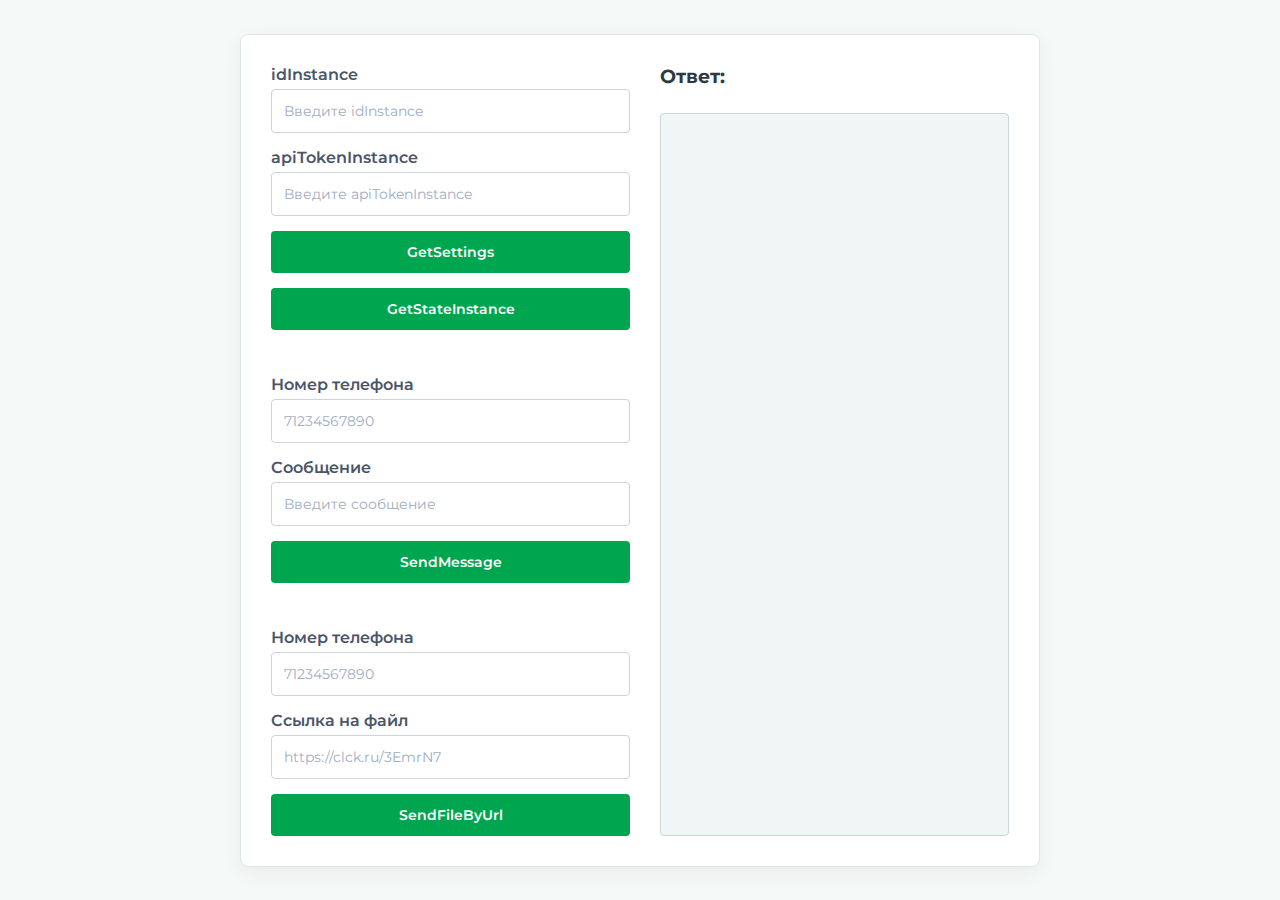
<file: index.html>
<!DOCTYPE html>
<html lang="en">
<head>
    <meta charset="UTF-8">
    <meta name="viewport" content="width=device-width, initial-scale=1.0">
    <title>Green api test task</title>
    <link href="https://fonts.googleapis.com/css2?family=Montserrat:wght@400;600;700&display=swap" rel="stylesheet">
    <link rel="stylesheet" href="styles.css">
</head>
<body>
<div class="container">
    <div class="left-panel">
        <div class="form-group">
            <label for="idInstance">idInstance</label>
            <input type="text" id="idInstance" placeholder="Введите idInstance">
        </div>
        <div class="form-group">
            <label for="apiTokenInstance">apiTokenInstance</label>
            <input type="text" id="apiTokenInstance" placeholder="Введите apiTokenInstance">
        </div>
        <button>GetSettings</button>
        <button class="section-end">GetStateInstance</button>
        <div class="form-group">
            <label for="phoneNumber1">Номер телефона</label>
            <input type="text" id="phoneNumber1" placeholder="71234567890">
        </div>
        <div class="form-group">
            <label for="message">Сообщение</label>
            <input type="text" id="message" placeholder="Введите сообщение">
        </div>
        <button class="section-end">SendMessage</button>
        <div class="form-group">
            <label for="phoneNumber2">Номер телефона</label>
            <input type="text" id="phoneNumber2" placeholder="71234567890">
        </div>
        <div class="form-group">
            <label for="fileLink">Ссылка на файл</label>
            <input type="text" id="fileLink" placeholder="https://clck.ru/3EmrN7">
        </div>
        <button>SendFileByUrl</button>
    </div>
    <div class="right-panel">
        <h3>Ответ:</h3>
        <div class="response-box">
                <pre>
                </pre>
        </div>
    </div>
</div>
<script src="script.js"></script>
</body>
</html>
</file>
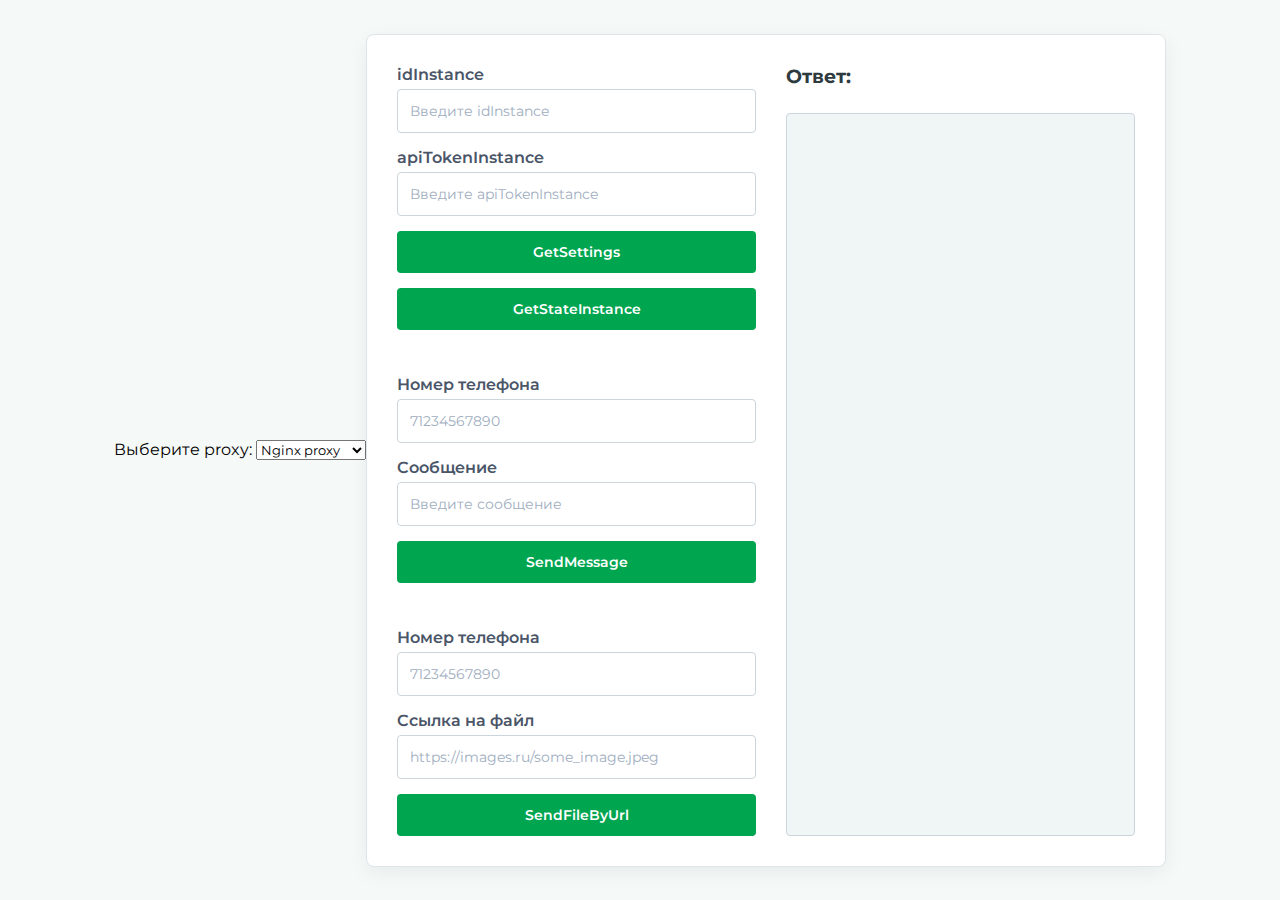
<file: frontend/index.html>
<!DOCTYPE html>
<html lang="en">
<head>
    <meta charset="UTF-8">
    <meta name="viewport" content="width=device-width, initial-scale=1.0">
    <title>Green API Test Task</title>
    <link href="https://fonts.googleapis.com/css2?family=Montserrat:wght@400;600;700&display=swap" rel="stylesheet">
    <link rel="stylesheet" href="/styles.css">
</head>
<body>
<div class="proxy-selector">
    <label for="apiSelector">Выберите proxy:</label>
    <select id="apiSelector">
        <option value="external-api">Nginx proxy</option>
        <option value="app">FastAPI proxy</option>
    </select>
</div>

<div class="container">
    <div class="left-panel">
        <div class="form-group">
            <label for="idInstance">idInstance</label>
            <input type="text" id="idInstance" placeholder="Введите idInstance">
        </div>
        <div class="form-group">
            <label for="apiTokenInstance">apiTokenInstance</label>
            <input type="text" id="apiTokenInstance" placeholder="Введите apiTokenInstance">
        </div>
        <button>GetSettings</button>
        <button class="section-end">GetStateInstance</button>
        <div class="form-group">
            <label for="phoneNumber1">Номер телефона</label>
            <input type="text" id="phoneNumber1" placeholder="71234567890">
        </div>
        <div class="form-group">
            <label for="message">Сообщение</label>
            <input type="text" id="message" placeholder="Введите сообщение">
        </div>
        <button class="section-end">SendMessage</button>
        <div class="form-group">
            <label for="phoneNumber2">Номер телефона</label>
            <input type="text" id="phoneNumber2" placeholder="71234567890">
        </div>
        <div class="form-group">
            <label for="fileLink">Ссылка на файл</label>
            <input type="text" id="fileLink" placeholder="https://images.ru/some_image.jpeg">
        </div>
        <button>SendFileByUrl</button>
    </div>
    <div class="right-panel">
        <h3>Ответ:</h3>
        <div class="response-box">
            <pre></pre>
        </div>
    </div>
</div>
<script src="/script.js"></script>
</body>
</html>
</file>
<file: styles.css>
/* Подключаем шрифт Montserrat */
@import url('https://fonts.googleapis.com/css2?family=Montserrat:wght@400;600;700&display=swap');

/* Сброс и базовые стили */
* {
    margin: 0;
    padding: 0;
    box-sizing: border-box;
    font-family: 'Montserrat', sans-serif;
}

body {
    display: flex;
    justify-content: center;
    align-items: center;
    min-height: 100vh;
    background-color: #F5F9F8;
}

/* Контейнер */
.container {
    display: flex;
    width: 800px;
    background: #FFFFFF;
    border: 1px solid #DDE5E9;
    border-radius: 8px;
    padding: 20px;
    box-shadow: 0 6px 20px rgba(0, 0, 0, 0.06);
}

/* Панели */
.left-panel, .right-panel {
    padding: 10px;
}

.left-panel {
    width: 50%;
    display: flex;
    flex-direction: column;
    gap: 15px;
}

.right-panel {
    width: 50%;
    display: flex;
    flex-direction: column;
    gap: 15px;
    padding-left: 20px;
}

/* Элементы формы */
.form-group {
    display: flex;
    flex-direction: column;
}

input {
    padding: 12px;
    font-size: 14px;
    border: 1px solid #CBD5DC;
    border-radius: 4px;
    background-color: #FFFFFF;
    color: #2D3A40;
    transition: border-color 0.2s;
}

input::placeholder {
    color: #A0AEC0;
}

input:focus {
    border-color: #00A550;
    outline: none;
}

/* Кнопки */
button {
    padding: 12px;
    font-size: 14px;
    background-color: #00A550;
    color: #FFFFFF;
    border: none;
    border-radius: 4px;
    cursor: pointer;
    font-weight: 600;
    transition: background-color 0.3s ease;
}

button:hover {
    background-color: #008C48;
}

button:active {
    background-color: #00723B;
}

button:focus {
    outline: none;
    box-shadow: 0 0 0 3px rgba(0, 165, 80, 0.4);
}

h3 {
    margin-bottom: 10px;
    color: #2D3A40;
    font-weight: 700;
}

/* Блок ответа */
.response-box {
    flex: 1;
    background-color: #F0F5F5;
    border: 1px solid #CBD5DC;
    border-radius: 4px;
    padding: 15px;
    overflow-y: auto;
}

pre {
    font-size: 14px;
    color: #2D3A40;
    line-height: 1.5;
    white-space: pre-wrap;
}

/* Дополнительные стили */
button:disabled {
    background-color: #A0AEC0;
    cursor: not-allowed;
}

.form-group label {
    margin-bottom: 5px;
    font-weight: 600;
    color: #4A5568;
}

/* Увеличение расстояния между секциями */
.left-panel button:nth-of-type(2),
.left-panel button:nth-of-type(3) {
    margin-bottom: 30px;
}
</file>
